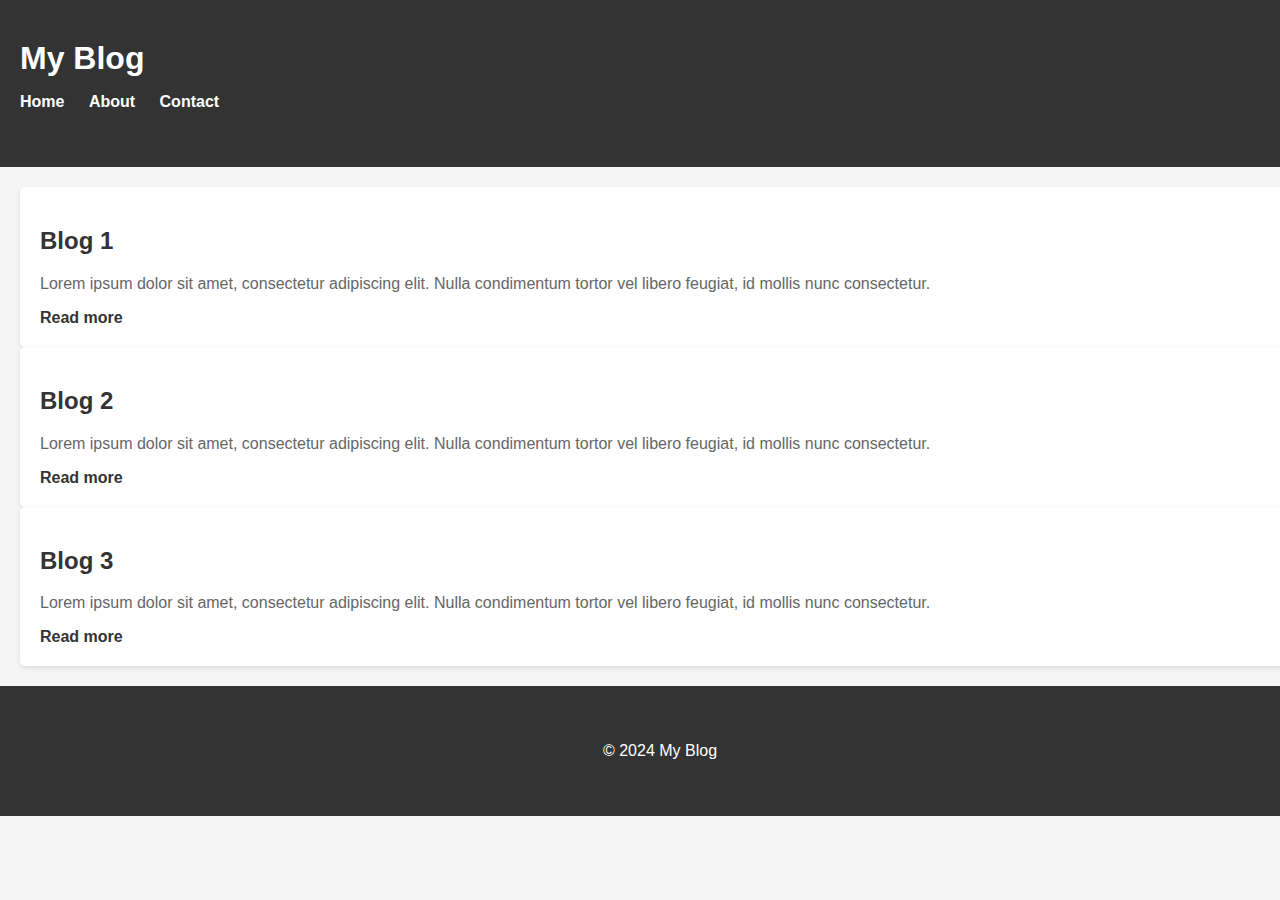
<file: index.html>
<!DOCTYPE html>
<html lang="en">
<head>
    <meta charset="UTF-8">
    <meta name="viewport" content="width=device-width, initial-scale=1.0">
    <title>My Blog</title>
    <link rel="stylesheet" href="styles.css">
</head>
<body>
    <header>
        <div class="container">
            <h1>My Blog</h1>
            <nav>
                <ul>
                    <li><a href="#">Home</a></li>
                    <li><a href="./about.html">About</a></li>
                    <li><a href="#">Contact</a></li>
                </ul>
            </nav>
        </div>
    </header>

    <main class="container">
        <article>
            <h2>Blog 1</h2>
            <p>Lorem ipsum dolor sit amet, consectetur adipiscing elit. Nulla condimentum tortor vel libero feugiat, id mollis nunc consectetur.</p>
            <a href="#" class="read-more">Read more</a>
            <div class="full-content">
                <p>Additional content for Blog 1. Lorem ipsum dolor sit amet, consectetur adipiscing elit. Duis nec fermentum purus. Nulla facilisi. Donec pretium semper sapien a cursus.</p>
            </div>
        </article>

        <article>
            <h2>Blog 2</h2>
            <p>Lorem ipsum dolor sit amet, consectetur adipiscing elit. Nulla condimentum tortor vel libero feugiat, id mollis nunc consectetur.</p>
            <a href="#" class="read-more">Read more</a>
            <div class="full-content">
                <p>Additional content for Blog 2. Ut eleifend accumsan nulla, non rutrum nulla placerat quis. In hac habitasse platea dictumst.</p>
            </div>
        </article>

        <article>
            <h2>Blog 3</h2>
            <p>Lorem ipsum dolor sit amet, consectetur adipiscing elit. Nulla condimentum tortor vel libero feugiat, id mollis nunc consectetur.</p>
            <a href="#" class="read-more">Read more</a>
            <div class="full-content">
                <p>Additional content for Blog 3. Phasellus nec mi magna. Fusce accumsan, odio vitae vestibulum elementum, felis justo placerat justo.</p>
            </div>
        </article>
    </main>

    <footer>
        <div class="container">
            <p>&copy; 2024 My Blog</p>
        </div>
    </footer>

    <script>
        // JavaScript to toggle visibility of full content when "Read more" link is clicked
        document.querySelectorAll('.read-more').forEach(link => {
            link.addEventListener('click', function(event) {
                event.preventDefault();
                this.nextElementSibling.classList.toggle('show');
            });
        });
    </script>
</body>
</html>
</file>
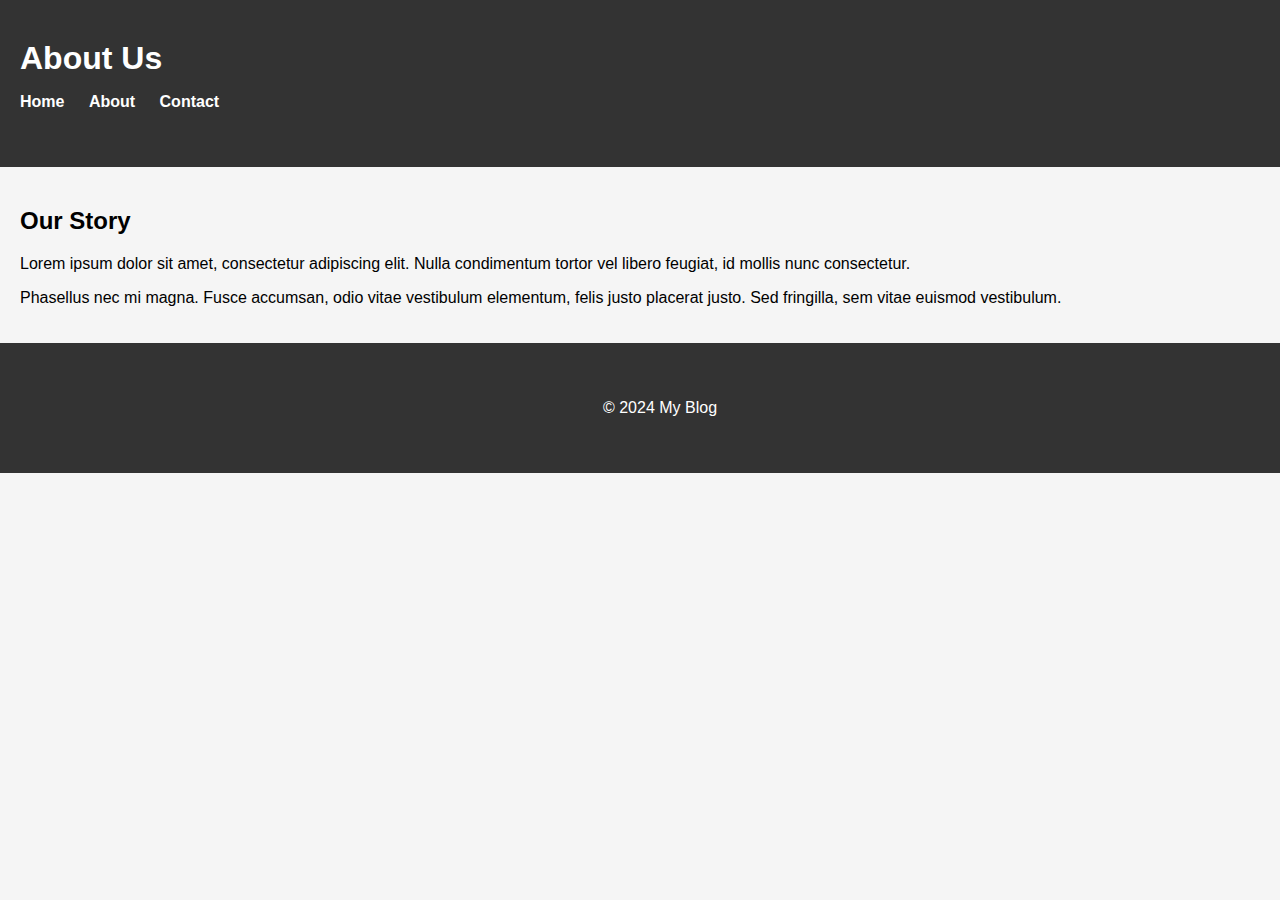
<file: about.html>
<!DOCTYPE html>
<html lang="en">
<head>
    <meta charset="UTF-8">
    <meta name="viewport" content="width=device-width, initial-scale=1.0">
    <title>About Us</title>
    <link rel="stylesheet" href="styles.css">
</head>
<body>
    <header>
        <div class="container">
            <h1>About Us</h1>
            <nav>
                <ul>
                    <li><a href="index.html">Home</a></li>
                    <li><a href="about.html">About</a></li>
                    <li><a href="contact.html">Contact</a></li>
                </ul>
            </nav>
        </div>
    </header>

    <main class="container">
        <section>
            <h2>Our Story</h2>
            <p>Lorem ipsum dolor sit amet, consectetur adipiscing elit. Nulla condimentum tortor vel libero feugiat, id mollis nunc consectetur.</p>
            <p>Phasellus nec mi magna. Fusce accumsan, odio vitae vestibulum elementum, felis justo placerat justo. Sed fringilla, sem vitae euismod vestibulum.</p>
        </section>
    </main>

    <footer>
        <div class="container">
            <p>&copy; 2024 My Blog</p>
        </div>
    </footer>
</body>
</html>
</file>
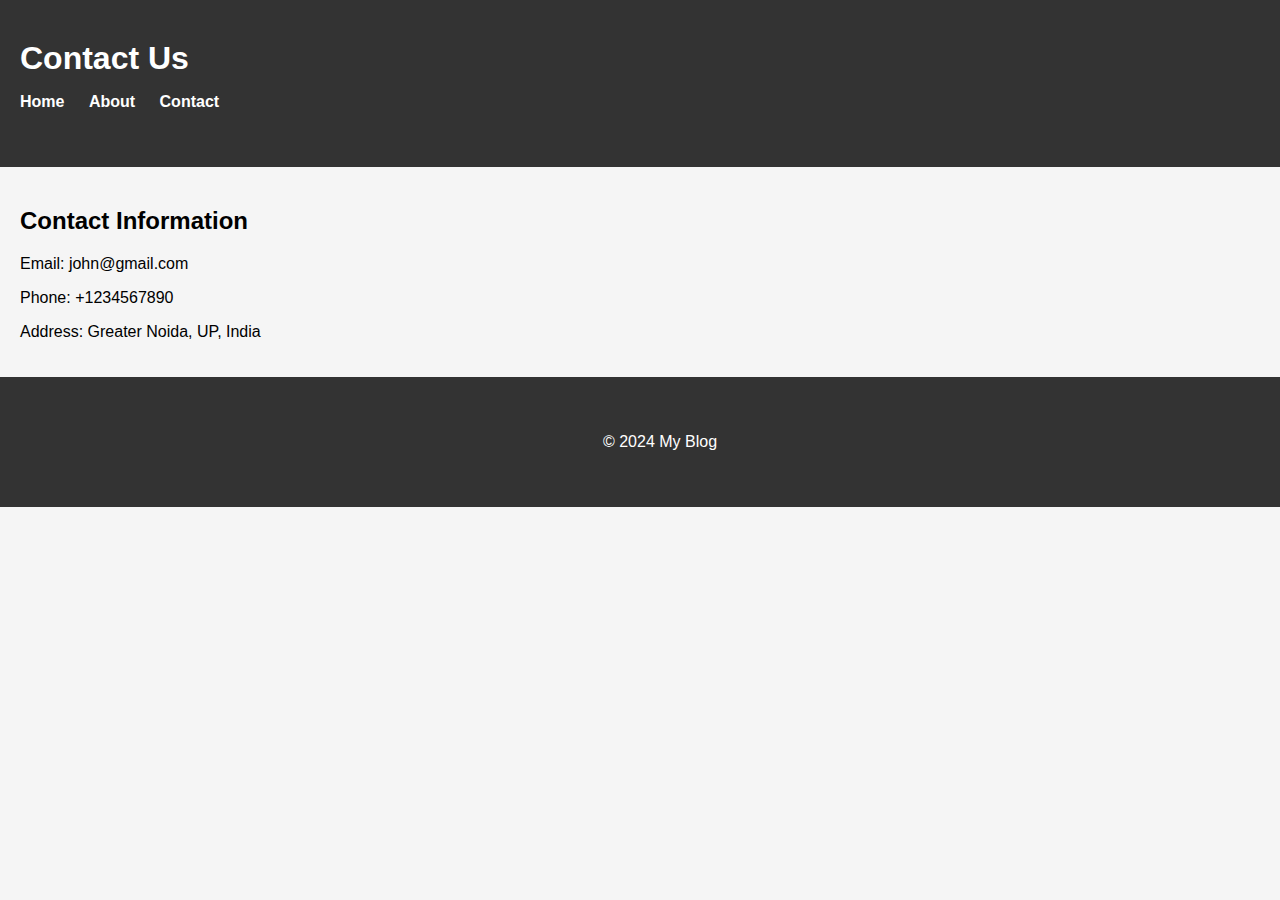
<file: contact.html>
<!DOCTYPE html>
<html lang="en">
<head>
    <meta charset="UTF-8">
    <meta name="viewport" content="width=device-width, initial-scale=1.0">
    <title>Contact Us</title>
    <link rel="stylesheet" href="styles.css">
</head>
<body>
    <header>
        <div class="container">
            <h1>Contact Us</h1>
            <nav>
                <ul>
                    <li><a href="index.html">Home</a></li>
                    <li><a href="about.html">About</a></li>
                    <li><a href="contact.html">Contact</a></li>
                </ul>
            </nav>
        </div>
    </header>

    <main class="container">
        <section>
            <h2>Contact Information</h2>
            <p>Email: john@gmail.com</p>
            <p>Phone: +1234567890</p>
            <p>Address: Greater Noida, UP, India</p>
        </section>
    </main>

    <footer>
        <div class="container">
            <p>&copy; 2024 My Blog</p>
        </div>
    </footer>
</body>
</html>
</file>
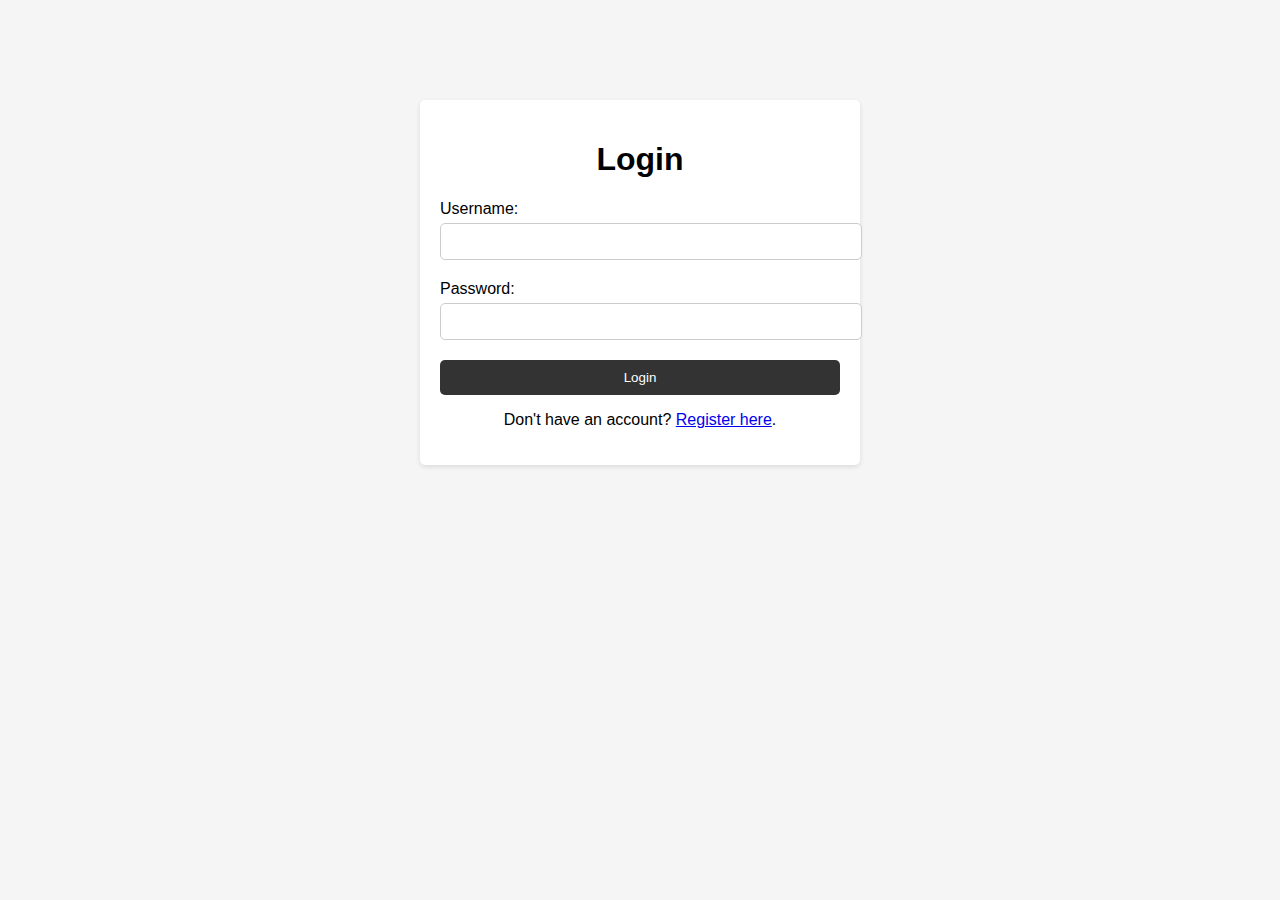
<file: login.html>
<!DOCTYPE html>
<html lang="en">
<head>
    <meta charset="UTF-8">
    <meta name="viewport" content="width=device-width, initial-scale=1.0">
    <title>Login</title>
    <link rel="stylesheet" href="style.css">
</head>
<body>
    <div class="container">
        <h1>Login</h1>
        <form action="login.php" method="post">
            <div class="form-group">
                <label for="username">Username:</label>
                <input type="text" id="username" name="username" required>
            </div>
            <div class="form-group">
                <label for="password">Password:</label>
                <input type="password" id="password" name="password" required>
            </div>
            <button type="submit">Login</button>
        </form>
        <p>Don't have an account? <a href="register.html">Register here</a>.</p>
    </div>
</body>
</html>
</file>
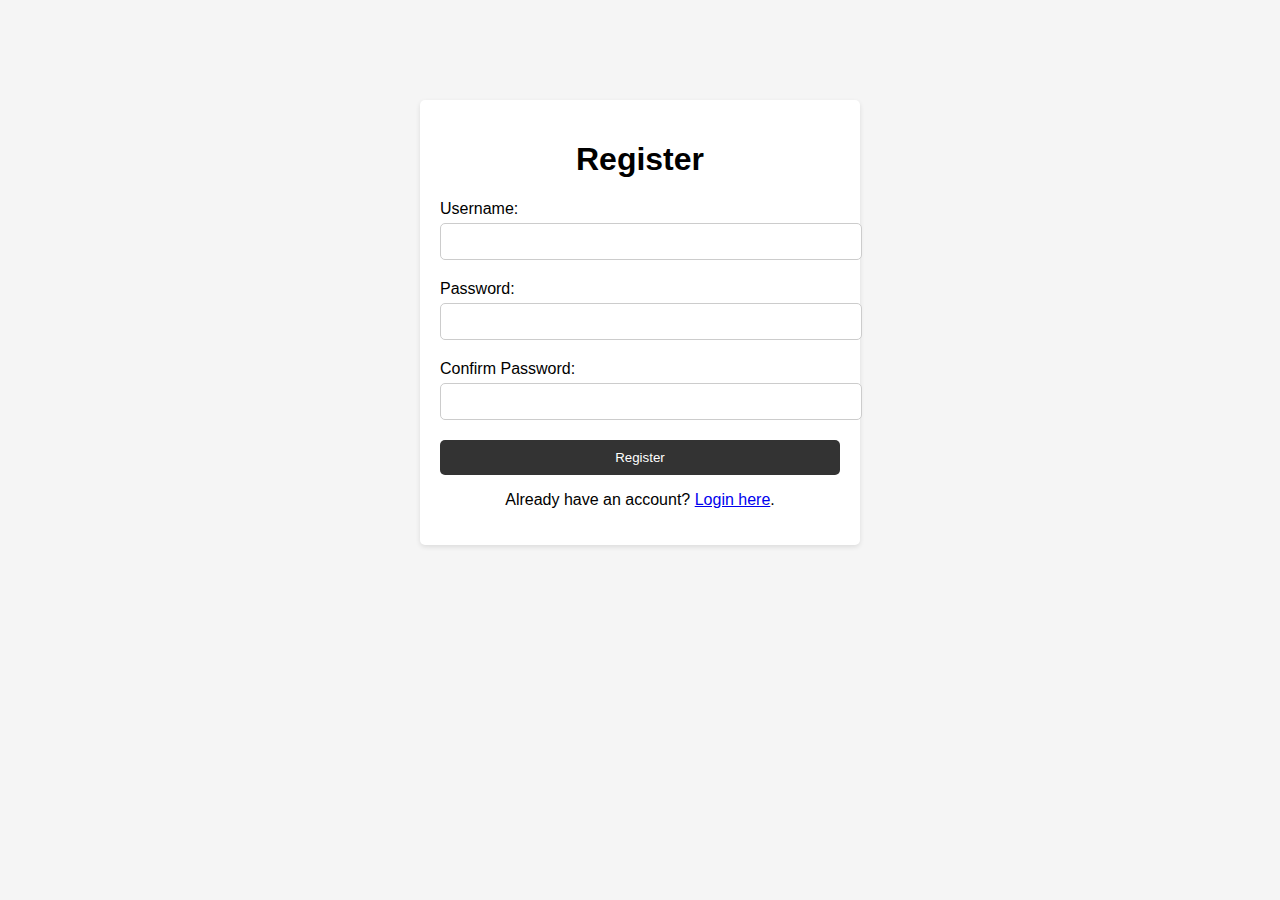
<file: register.html>
<!DOCTYPE html>
<html lang="en">
<head>
    <meta charset="UTF-8">
    <meta name="viewport" content="width=device-width, initial-scale=1.0">
    <title>Register</title>
    <link rel="stylesheet" href="style.css">
</head>
<body>
    <div class="container">
        <h1>Register</h1>
        <form action="register.php" method="post">
            <div class="form-group">
                <label for="username">Username:</label>
                <input type="text" id="username" name="username" required>
            </div>
            <div class="form-group">
                <label for="password">Password:</label>
                <input type="password" id="password" name="password" required>
            </div>
            <div class="form-group">
                <label for="confirm_password">Confirm Password:</label>
                <input type="password" id="confirm_password" name="confirm_password" required>
            </div>
            <button type="submit">Register</button>
        </form>
        <p>Already have an account? <a href="login.html">Login here</a>.</p>
    </div>
</body>
</html>
</file>
<file: styles.css>
body {
    font-family: Arial, sans-serif;
    margin: 0;
    padding: 0;
    background-color: #f5f5f5;
}

.container {
    width: 100%;
    /* max-width: 800px; */
    margin: auto;
    padding: 20px;
}

header {
    background-color: #333;
    color: #fff;
    padding: 20px 0;
}

header h1 {
    margin: 0;
}

nav ul {
    list-style-type: none;
    padding: 0;
}

nav ul li {
    display: inline;
    margin-right: 20px;
}

nav ul li a {
    color: #fff;
    text-decoration: none;
    font-weight: bold;
    transition: color 0.3s ease;
}

nav ul li a:hover {
    color: #ffd700;
}

main {
    padding: 20px 0;
}

article {
    background-color: #fff;
    padding: 20px;
    border-radius: 5px;
    box-shadow: 0 2px 5px rgba(0, 0, 0, 0.1);
}

article h2 {
    color: #333;
}

article p {
    color: #666;
}

article a {
    color: #333;
    text-decoration: none;
    font-weight: bold;
}

article a:hover {
    color: #ffd700;
}

footer {
    background-color: #333;
    color: #fff;
    text-align: center;
    padding: 20px 0;
}
/* Existing CSS styles */

.full-content {
    display: none;
}

.full-content.show {
    display: block;
}


footer {
    background-color: #333;
    color: #fff;
    text-align: center;
    padding: 20px 0;
    margin-top: auto; /* Pushes the footer to the bottom */
}
</file>
<file: style.css>
body {
    font-family: Arial, sans-serif;
    margin: 0;
    padding: 0;
    background-color: #f5f5f5;
}

.container {
    width: 400px;
    margin: 100px auto;
    padding: 20px;
    background-color: #fff;
    border-radius: 5px;
    box-shadow: 0 2px 5px rgba(0, 0, 0, 0.1);
}

h1 {
    text-align: center;
}

.form-group {
    margin-bottom: 20px;
}

label {
    display: block;
    margin-bottom: 5px;
}

input[type="text"],
input[type="password"] {
    width: 100%;
    padding: 10px;
    border: 1px solid #ccc;
    border-radius: 5px;
}

button {
    width: 100%;
    padding: 10px;
    background-color: #333;
    color: #fff;
    border: none;
    border-radius: 5px;
    cursor: pointer;
}

button:hover {
    background-color: #555;
}

p {
    text-align: center;
}
</file>
